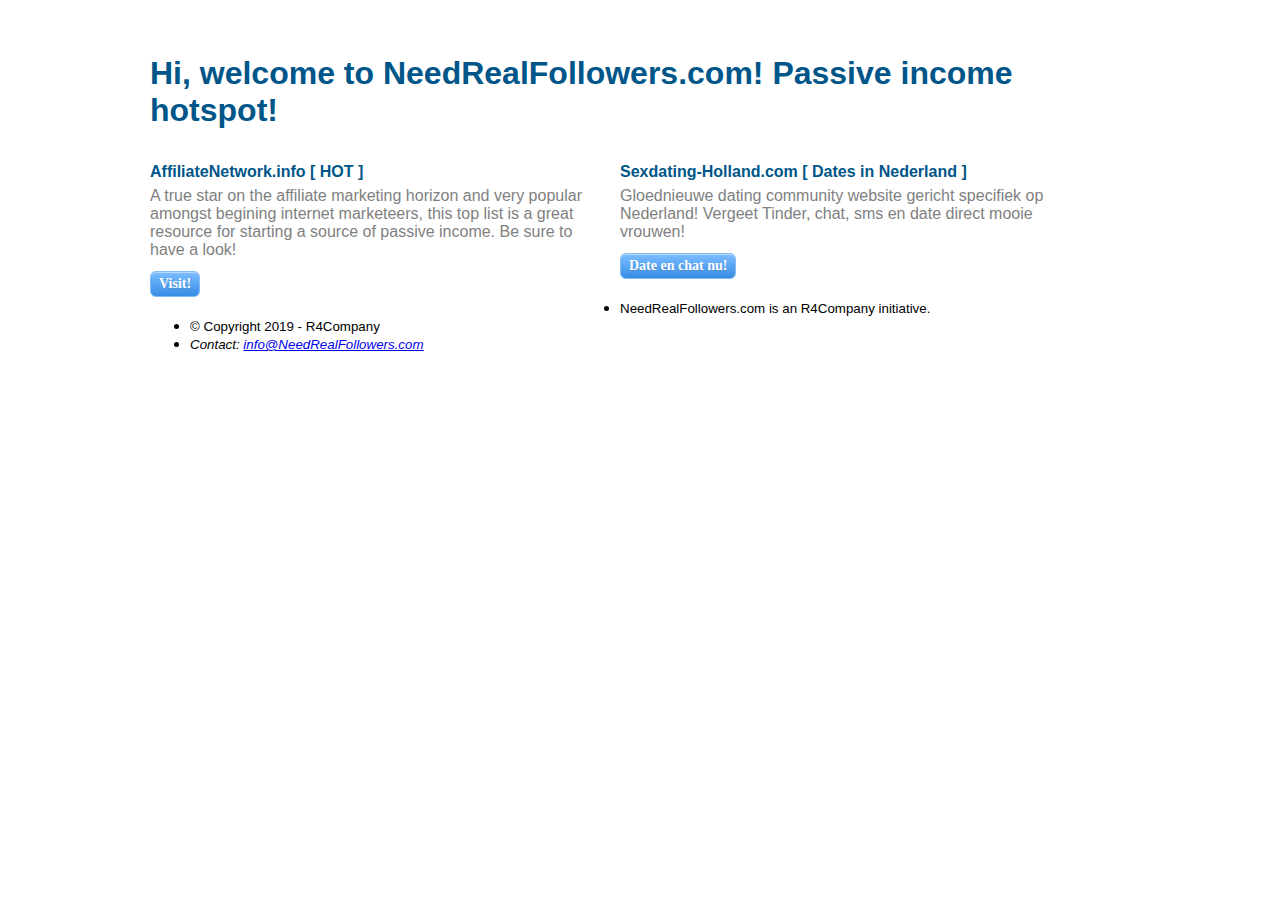
<file: needrealfollowers/index.html>
<!DOCTYPE HTML>
<html>
<head>
	<meta charset="utf-8">
	<meta name="viewport" content="width=device-width, initial-scale=1.0, maximum-scale=1.0, user-scalable=no"/>
	<meta name="description" content="Need Real Followers gives you the 8 most high-paying affiliate programs of 2019.">
	<meta name="keywords" content="affiliate network, affiliate program, highest-paying, top list, top 2019, top 2018, top 2017, online business, entrepreneur, marketing, affiliate marketer, cpa, pps, ppl, revshare, year">
	<meta name="author" content="NeedRealFollowers.com" />
	<meta name="robots" content="all" />
	<link href="css/affiliatenetwork.css" rel="stylesheet">

	<title>NeedRealFollowers.com - Top 8 highest-paying affiliate programs of 2019</title>

	<!-- OpenGraph Data -->
	<meta property="og:title" content="NeedRealFollowers.com" />
	<meta property="og:description" content="NeedRealFollowers.com gives you the top 8 most high-paying affiliate programs online of 2019." />
	<meta property="og:type" content="website" />
	<meta property="og:url" content="http://NeedRealFollowers.com/index.html" />
	<meta property="og:image:type" content="image/jpeg" />
	<meta property="og:image:width" content="400" />
	<meta property="og:image:height" content="300" />
	<meta property="og:image:alt" content="The NeedRealFollowers.com logo" />
	<meta property="og:locale" content="en_US" />
	<meta property="og:site_name" content="NeedRealFollowers.com" />
	<!-- einde OpenGraph Data -->
	
	<script>
	  (function(i,s,o,g,r,a,m){i['GoogleAnalyticsObject']=r;i[r]=i[r]||function(){
	  (i[r].q=i[r].q||[]).push(arguments)},i[r].l=1*new Date();a=s.createElement(o),
	  m=s.getElementsByTagName(o)[0];a.async=1;a.src=g;m.parentNode.insertBefore(a,m)
	  })(window,document,'script','https://www.google-analytics.com/analytics.js','ga');

	  ga('create', 'UA-89903218-4', 'auto');
	  ga('send', 'pageview');
	</script>
</head>

<body class="wikkel">

<header class="span5">
	<br>
	<h1>Hi, welcome to NeedRealFollowers.com! Passive income hotspot!</h1>
</header>

<main class="span5">

<article class="span2">
	<h4>AffiliateNetwork.info [ HOT ]</h4>
	<p>A true star on the affiliate marketing horizon and very popular amongst begining internet marketeers, this top list is a great resource for starting a source of passive income. Be sure to have a look!</p>
	<a class="myButton" href="http://affiliatenetwork.info/">Visit!</a>
</article>

<article class="span2">
	<h4>Sexdating-Holland.com [ Dates in Nederland ]</h4>
	<p>Gloednieuwe dating community website gericht specifiek op Nederland! Vergeet Tinder, chat, sms en date direct mooie vrouwen!</p>
	<a class="myButton" href="https://www.sexdating-holland.com/">Date en chat nu!</a>
</article>

</main>

<footer>
  <ul>
	  <li><small>NeedRealFollowers.com is an R4Company initiative.</small></li>
	  <li><small>© Copyright 2019 - R4Company</small></li>
	  <li><small><address>Contact: <a href="mailto:info@NeedRealFollowers.com">info@NeedRealFollowers.com</a></address></small></li>
  </ul>
</footer>

<script type="text/javascript">
    var _mfq = _mfq || [];
    (function() {
        var mf = document.createElement("script");
        mf.type = "text/javascript"; mf.async = true;
        mf.src = "//cdn.mouseflow.com/projects/cfd74cf6-875c-455b-9d0f-e3139e029ae7.js";
        document.getElementsByTagName("head")[0].appendChild(mf);
    })();
</script>

</body>
</html>
</file>
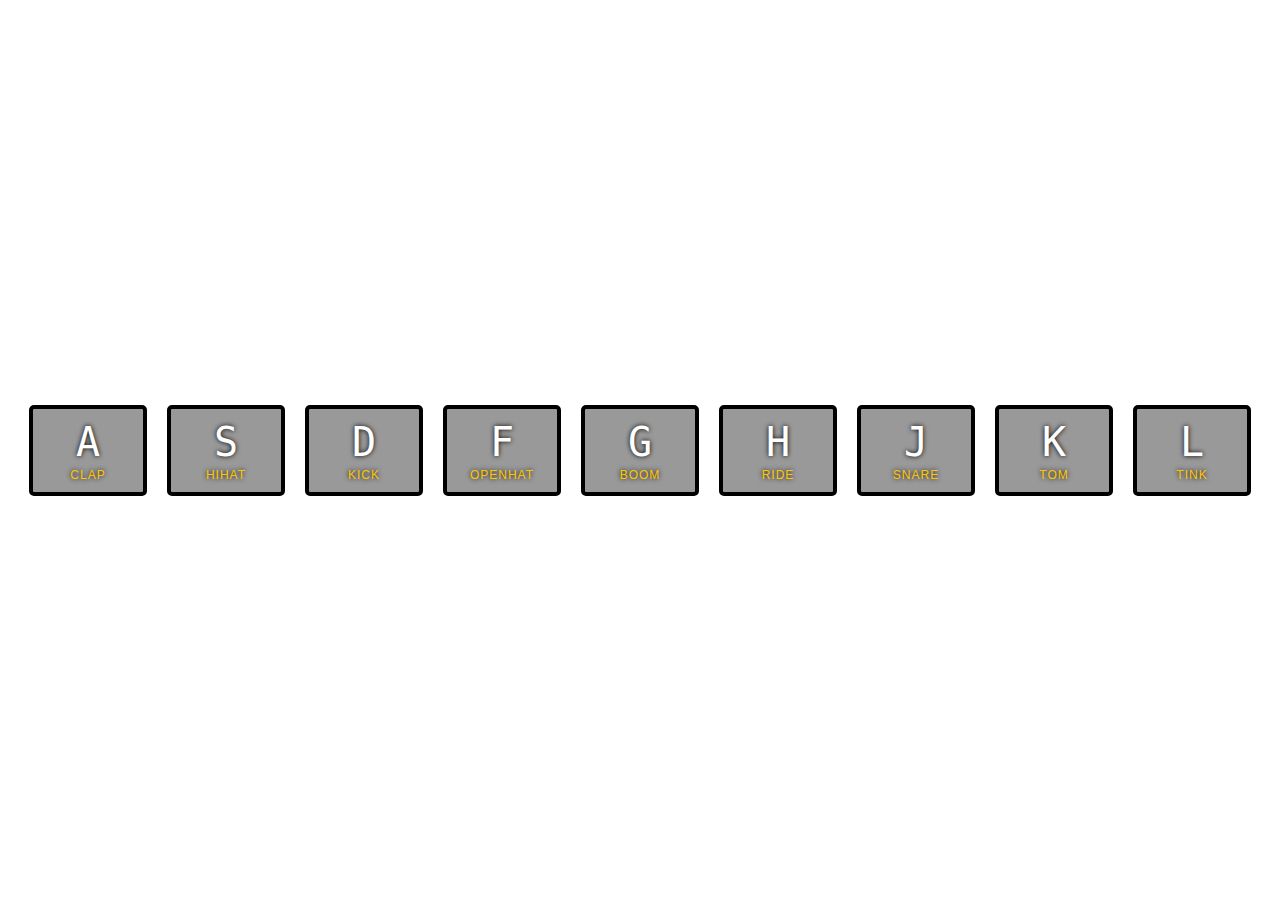
<file: JS30/01/index.html>
<!DOCTYPE html>
<html lang="en">
<head>
  <meta charset="UTF-8">
  <title>JS Drum Kit</title>
  <link rel="stylesheet" href="style.css">
</head>
<body>


  <div class="keys">
    <div data-key="65" class="key">
      <kbd>A</kbd>
      <span class="sound">clap</span>
    </div>
    <div data-key="83" class="key">
      <kbd>S</kbd>
      <span class="sound">hihat</span>
    </div>
    <div data-key="68" class="key">
      <kbd>D</kbd>
      <span class="sound">kick</span>
    </div>
    <div data-key="70" class="key">
      <kbd>F</kbd>
      <span class="sound">openhat</span>
    </div>
    <div data-key="71" class="key">
      <kbd>G</kbd>
      <span class="sound">boom</span>
    </div>
    <div data-key="72" class="key">
      <kbd>H</kbd>
      <span class="sound">ride</span>
    </div>
    <div data-key="74" class="key">
      <kbd>J</kbd>
      <span class="sound">snare</span>
    </div>
    <div data-key="75" class="key">
      <kbd>K</kbd>
      <span class="sound">tom</span>
    </div>
    <div data-key="76" class="key">
      <kbd>L</kbd>
      <span class="sound">tink</span>
    </div>
  </div>

  <audio data-key="65" src="sounds/clap.wav"></audio>
  <audio data-key="83" src="sounds/hihat.wav"></audio>
  <audio data-key="68" src="sounds/kick.wav"></audio>
  <audio data-key="70" src="sounds/openhat.wav"></audio>
  <audio data-key="71" src="sounds/boom.wav"></audio>
  <audio data-key="72" src="sounds/ride.wav"></audio>
  <audio data-key="74" src="sounds/snare.wav"></audio>
  <audio data-key="75" src="sounds/tom.wav"></audio>
  <audio data-key="76" src="sounds/tink.wav"></audio>

<script>
	function playSound(e) {
		const audio = document.querySelector(`audio[data-key="${e.keyCode}"]`);
		const key = document.querySelector(`.key[data-key="${e.keyCode}"]`);
		if (!audio) return;
		
		audio.currentTime = 0;
		audio.play();
		key.classList.add("playing");
	};
	
	function removeTransition(e) {
		if (e.propertyName !== "transform") return;
		this.classList.remove("playing");
	};
	
	const keys = document.querySelectorAll(".key");
	keys.forEach(key => key.addEventListener("transitionend", removeTransition));
	
	window.addEventListener('keydown', playSound);
</script>


</body>
</html>
</file>
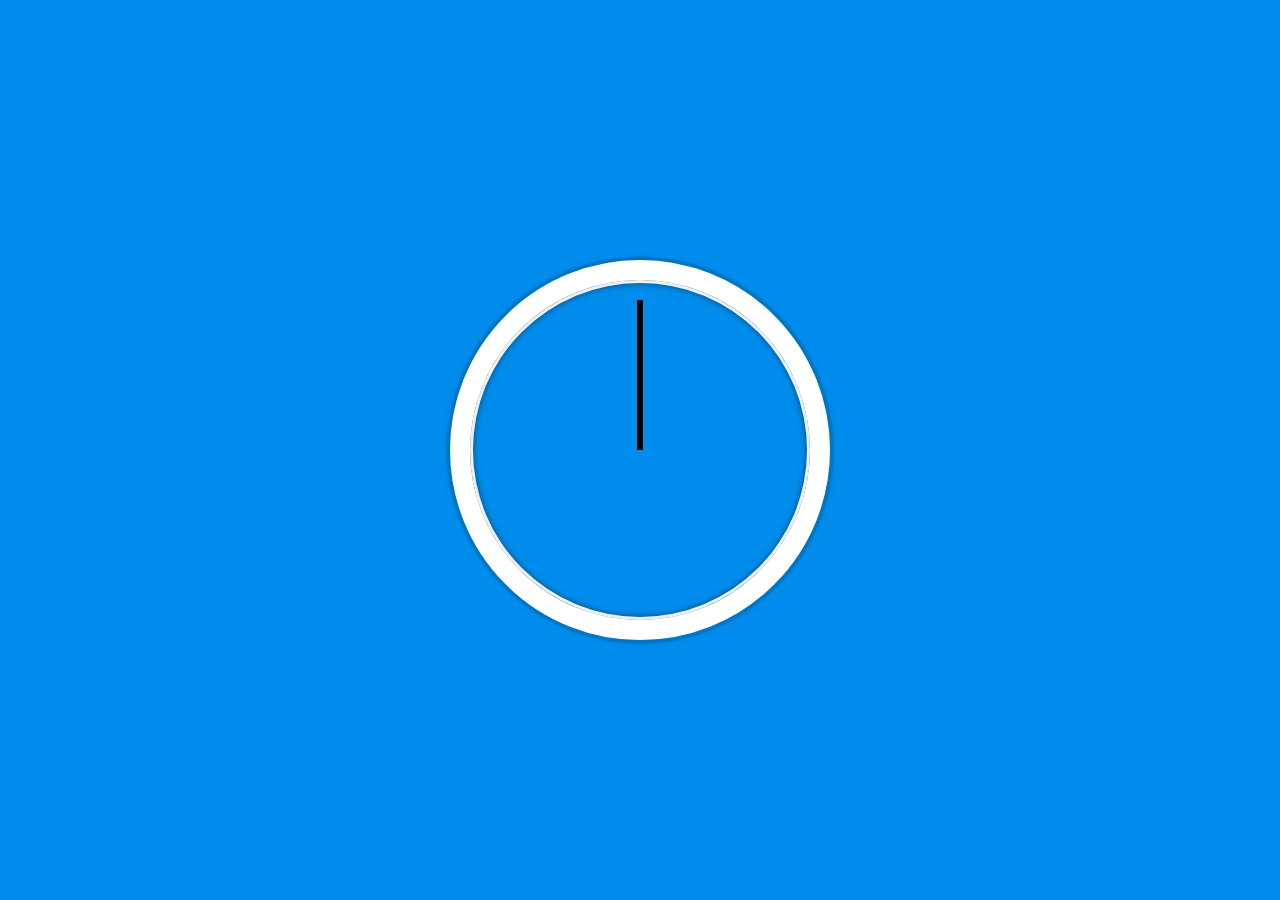
<file: JS30/02/index.html>
<!DOCTYPE html>
<html lang="en">
<head>
  <meta charset="UTF-8">
  <title>JS + CSS Clock</title>
</head>
<body>


    <div class="clock">
      <div class="clock-face">
        <div class="hand hour-hand"></div>
        <div class="hand min-hand"></div>
        <div class="hand second-hand"></div>
      </div>
    </div>


  <style>
    html {
      background: #018DED url(https://unsplash.it/1500/1000?image=881&blur=5);
      background-size: cover;
      font-family: 'helvetica neue';
      text-align: center;
      font-size: 10px;
    }

    body {
      margin: 0;
      font-size: 2rem;
      display: flex;
      flex: 1;
      min-height: 100vh;
      align-items: center;
    }

    .clock {
      width: 30rem;
      height: 30rem;
      border: 20px solid white;
      border-radius: 50%;
      margin: 50px auto;
      position: relative;
      padding: 2rem;
      box-shadow:
        0 0 0 4px rgba(0,0,0,0.1),
        inset 0 0 0 3px #EFEFEF,
        inset 0 0 10px black,
        0 0 10px rgba(0,0,0,0.2);
    }

    .clock-face {
      position: relative;
      width: 100%;
      height: 100%;
      transform: translateY(-3px); /* account for the height of the clock hands */
    }

    .hand {
      width: 50%;
      height: 6px;
      background: black;
      position: absolute;
      top: 50%;
      transform-origin: 100%;
      transform: rotate(90deg);
      transition: all 0.05s;
      transition-timing-function:ease-in-out;
    }

  </style>

  <script>

    const secondHand = document.querySelector('.second-hand');
    const minsHand = document.querySelector('.min-hand');
    const hourHand = document.querySelector('.hour-hand');

  function setDate() {
    const now = new Date();

    const seconds = now.getSeconds();
    const secondsDegrees = ((seconds / 60) * 360) + 90;
    secondHand.style.transform = `rotate(${secondsDegrees}deg)`;

    const mins = now.getMinutes();
    const minsDegrees = ((mins / 60) * 360) + ((seconds/60)*6) + 90;
    minsHand.style.transform = `rotate(${minsDegrees}deg)`;

    const hour = now.getHours();
    const hourDegrees = ((hour / 12) * 360) + ((mins/60)*30) + 90;
    hourHand.style.transform = `rotate(${hourDegrees}deg)`;
  }

    setInterval(setDate, 1000);



  </script>
</body>
</html>
</file>
<file: JS30/01/style.css>
html {
  font-size: 10px;
  background: url(https://i.imgur.com/b9r5sEL.jpg) bottom center;
  background-size: cover;
}

body,html {
  margin: 0;
  padding: 0;
  font-family: sans-serif;
}

.keys {
  display: flex;
  flex: 1;
  min-height: 100vh;
  align-items: center;
  justify-content: center;
}

.key {
  border: .4rem solid black;
  border-radius: .5rem;
  margin: 1rem;
  font-size: 1.5rem;
  padding: 1rem .5rem;
  transition: all .07s ease;
  width: 10rem;
  text-align: center;
  color: white;
  background: rgba(0,0,0,0.4);
  text-shadow: 0 0 .5rem black;
}

.playing {
  transform: scale(1.1);
  border-color: #ffc600;
  box-shadow: 0 0 1rem #ffc600;
}

kbd {
  display: block;
  font-size: 4rem;
}

.sound {
  font-size: 1.2rem;
  text-transform: uppercase;
  letter-spacing: .1rem;
  color: #ffc600;
}
</file>
<file: needrealfollowers/css/affiliatenetwork.css>
@charset "utf-8";

/* CSS Document for AffiliateNetwork.info */

/* NORMALIZE */
html, body, div, section, article, aside, nav {
   margin: 0;
   padding: 0;
}
img {
   border: none;
   float: left;
   margin: 0 1.25em 0.5em 0;
}
table {
   border-collapse: collapse;
   border-spacing: 0;
   empty-cells: hide;
}
tr, td {
   margin: 0;
   padding: 0;
}
article {
  border: /* 1px solid black; */
}

/**** STRUCTUUR EN LAY-OUT ****/
 
/* deze oef gaat door een aantal stadia:
1. FIXED LAY-OUT: 980px container, basis 5 kol
*/
 
.wikkel {
   width: 980px;
   margin: 0 auto;
}

/* My Stuff */
body {
    font-family:Arial, Helvetica, sans-serif;
	font-size: 100%; /* 1em = 16px */
    color:black;
	background:white;
}
h1, h2, h3, h4, h5, h6 {
    color:#005689;
}

/**** LIJNFOOTER ****/
#lijnfooter {
    text-align: center;
	color: rgb(127, 127, 127);
}
#lijnfooter ul {
    list-style-type: none;
    margin: 0;
    padding: 0;
}
#lijnfooter ul li { 
    display:  inline;
}

/* Standard Gazet */
header {
   padding-top: 1em;		/* 0.375em;   /* 6px */
}
section, aside {
   margin-top: 0.25em;
   margin-bottom: 0.25em;
}
article {
   margin: 0 20px 0 0;              /* gutter */
   padding: 0.375em 0 1.25em;   /* 12px */
   color: rgb(127, 127, 127);
}
article h4 {
   margin: 0.375em 0;              /* 6px */
}
article p {
   margin: 0;
   padding: 0 0 0.75em 0;           /*12px*/
}

/****GRID****/
.span1 {
    width: 196px;
    float: left;
}
.span2 {
    width: 450px; /* klopt niet */
    float: left;
}
.span3 {
    width: 588px;
    float: left;
}
.span4 {
    width: 784px;
    float: left;
}
.span5 {
    width: 980px;
    float: center;
}
.span2>article {
    margin-right: 0;    /* geen gutter in span5*/
}
.span2>h4 {
    margin-right: 0;    /* geen gutter in span5*/
}

/****BUTTONS****/
.myButton {
	-moz-box-shadow:inset 0px 1px 0px 0px #bbdaf7;
	-webkit-box-shadow:inset 0px 1px 0px 0px #bbdaf7;
	box-shadow:inset 0px 1px 0px 0px #bbdaf7;
	background:-webkit-gradient(linear, left top, left bottom, color-stop(0.05, #79bbff), color-stop(1, #378de5));
	background:-moz-linear-gradient(top, #79bbff 5%, #378de5 100%);
	background:-webkit-linear-gradient(top, #79bbff 5%, #378de5 100%);
	background:-o-linear-gradient(top, #79bbff 5%, #378de5 100%);
	background:-ms-linear-gradient(top, #79bbff 5%, #378de5 100%);
	background:linear-gradient(to bottom, #79bbff 5%, #378de5 100%);
	filter:progid:DXImageTransform.Microsoft.gradient(startColorstr='#79bbff', endColorstr='#378de5',GradientType=0);
	background-color:#79bbff;
	-moz-border-radius:6px;
	-webkit-border-radius:6px;
	border-radius:6px;
	border:1px solid #84bbf3;
	display:inline-block;
	cursor:pointer;
	color:#ffffff;
	font-family:Verdana;
	font-size:14px;
	font-weight:bold;
	padding:4px 8px;
	text-decoration:none;
	text-shadow:0px 1px 0px #528ecc;
}
.myButton:hover {
	background:-webkit-gradient(linear, left top, left bottom, color-stop(0.05, #378de5), color-stop(1, #79bbff));
	background:-moz-linear-gradient(top, #378de5 5%, #79bbff 100%);
	background:-webkit-linear-gradient(top, #378de5 5%, #79bbff 100%);
	background:-o-linear-gradient(top, #378de5 5%, #79bbff 100%);
	background:-ms-linear-gradient(top, #378de5 5%, #79bbff 100%);
	background:linear-gradient(to bottom, #378de5 5%, #79bbff 100%);
	filter:progid:DXImageTransform.Microsoft.gradient(startColorstr='#378de5', endColorstr='#79bbff',GradientType=0);
	background-color:#378de5;
}
.myButton:active {
	position:relative;
	top:1px;
}

/* ClearFix */

.cf:before,
.cf:after {
    content: " "; /* 1 */
    display: table; /* 2 */
}

.cf:after {
    clear: both;
}

/**
 * For IE 6/7 only
 * Include this rule to trigger hasLayout and contain floats.
 */
.cf {
    *zoom: 1;
}
</file>
